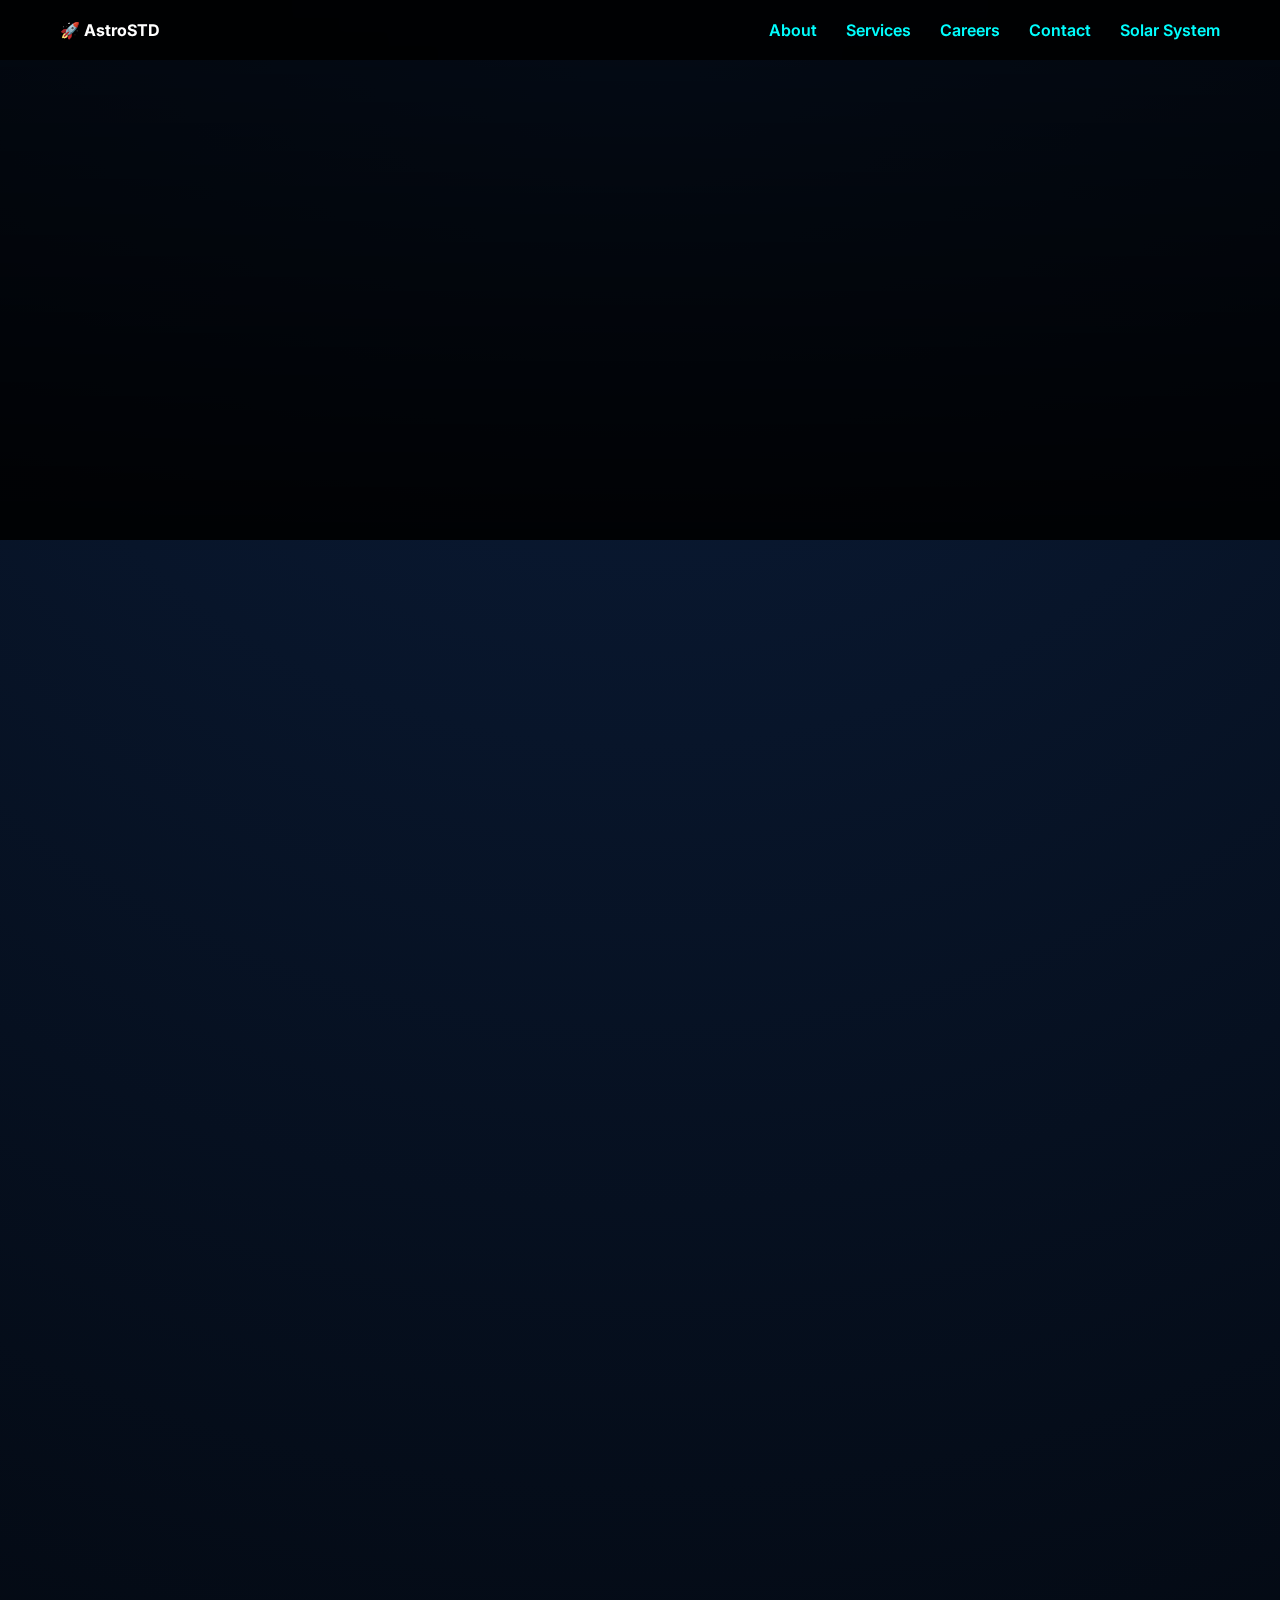
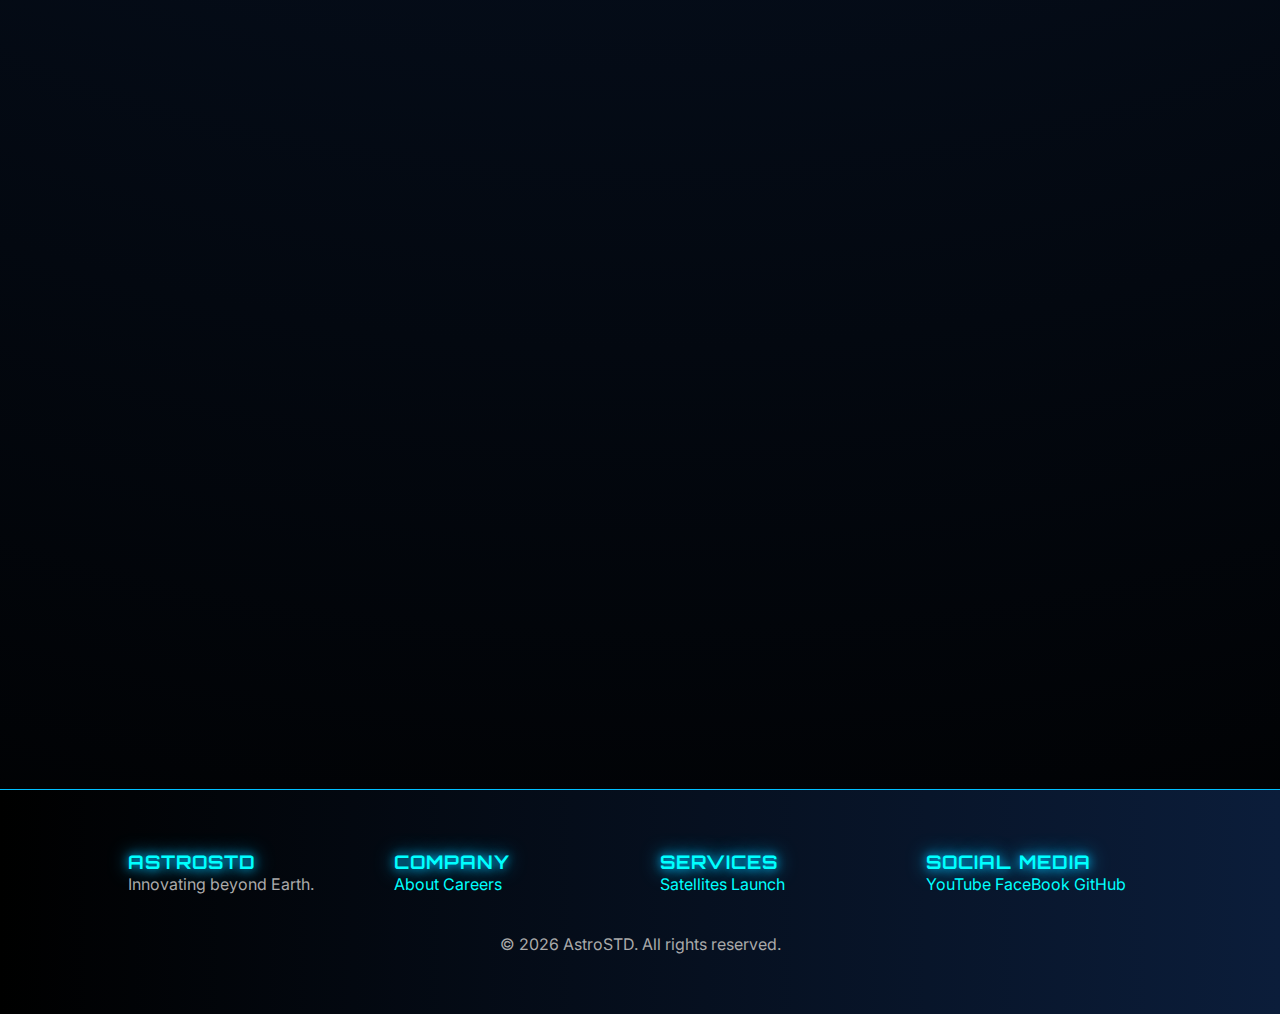
<file: final project htmlcss advance/index.html>
<!DOCTYPE html>
<html lang="en">
<head>
  <meta charset="UTF-8">
  <meta name="viewport" content="width=device-width, initial-scale=1.0">
  <title>AstroSTD | Space Innovation</title>


  <link href="https://fonts.googleapis.com/css2?family=Orbitron:wght@400;700&family=Inter:wght@300;400;600&display=swap" rel="stylesheet">


  <link rel="stylesheet" href="style.css">
</head>
<body>

<nav>
  <strong>🚀 AstroSTD</strong>
  <div>
    <a href="about.html">About</a>
    <a href="services.html">Services</a>
    <a href="careers.html">Careers</a>
    <a href="contact.html">Contact</a>
    <a href="solar-system.html">Solar System</a>
  </div>
</nav>


<header>
  <div class="fade">
    <h1>Leading the Future of Space</h1>
    <p>
      AstroSTD is a next-generation space technology company delivering
      advanced solutions for exploration, research, and space innovation.
    </p>
  </div>
</header>


<section class="fade">
  <h2>Who We Are</h2>
  <p>
    AstroSTD works at the intersection of science, engineering, and innovation.
    Our mission is to make space more accessible, sustainable, and impactful
    for humanity.
  </p>
</section>


<section class="fade">
  <h2>What We Do</h2>
  <div class="cards">
    <div class="card">
      <h3>Satellite Systems</h3>
      <p>Design, deployment, and operation of advanced satellite networks.</p>
    </div>
    <div class="card">
      <h3>Launch Services</h3>
      <p>Reliable and cost-efficient orbital launch solutions.</p>
    </div>
    <div class="card">
      <h3>Space Research</h3>
      <p>Scientific missions and deep-space exploration programs.</p>
    </div>
    <div class="card">
      <h3>Orbital Security</h3>
      <p>Secure and resilient space infrastructure solutions.</p>
    </div>
  </div>
</section>


<section class="fade">
  <h2>Our Impact</h2>
  <div class="cards">
    <div class="card">
      <h3>120+</h3>
      <p>Satellites Launched</p>
    </div>
    <div class="card">
      <h3>30+</h3>
      <p>Countries Served</p>
    </div>
    <div class="card">
      <h3>15</h3>
      <p>Years of Innovation</p>
    </div>
    <div class="card">
      <h3>99.9%</h3>
      <p>Mission Success Rate</p>
    </div>
  </div>
</section>


<section class="fade">
  <h2>Partner With AstroSTD</h2>
  <p>
    Join us in shaping the future of space technology and exploration.
  </p>
  <br>
  <a href="contact.html">
    <button>Contact Us</button>
  </a>
</section>


<footer>
  <div class="footer-grid">
    <div>
      <h3>AstroSTD</h3>
      <p>Innovating beyond Earth.</p>
    </div>
    <div>
      <h3>Company</h3>
      <a href="about.html">About</a>
      <a href="careers.html">Careers</a>
    </div>
    <div>
      <h3>Services</h3>
      <a href="services.html">Satellites</a>
      <a href="services.html">Launch</a>
    </div>
    <div>
      <h3>Social Media</h3>
      <a href="https://www.youtube.com/@SpaceSFS123">YouTube</a>
      <a href="https://www.facebook.com/shkolladigjitale.ferizaj/">FaceBook</a>
      <a href="https://github.com/Rinor778">GitHub</a>
    </div>
  </div>

  <p style="margin-top:40px; text-align:center;">
    © 2026 AstroSTD. All rights reserved.
  </p>
</footer>

</body>
</html>
</file>
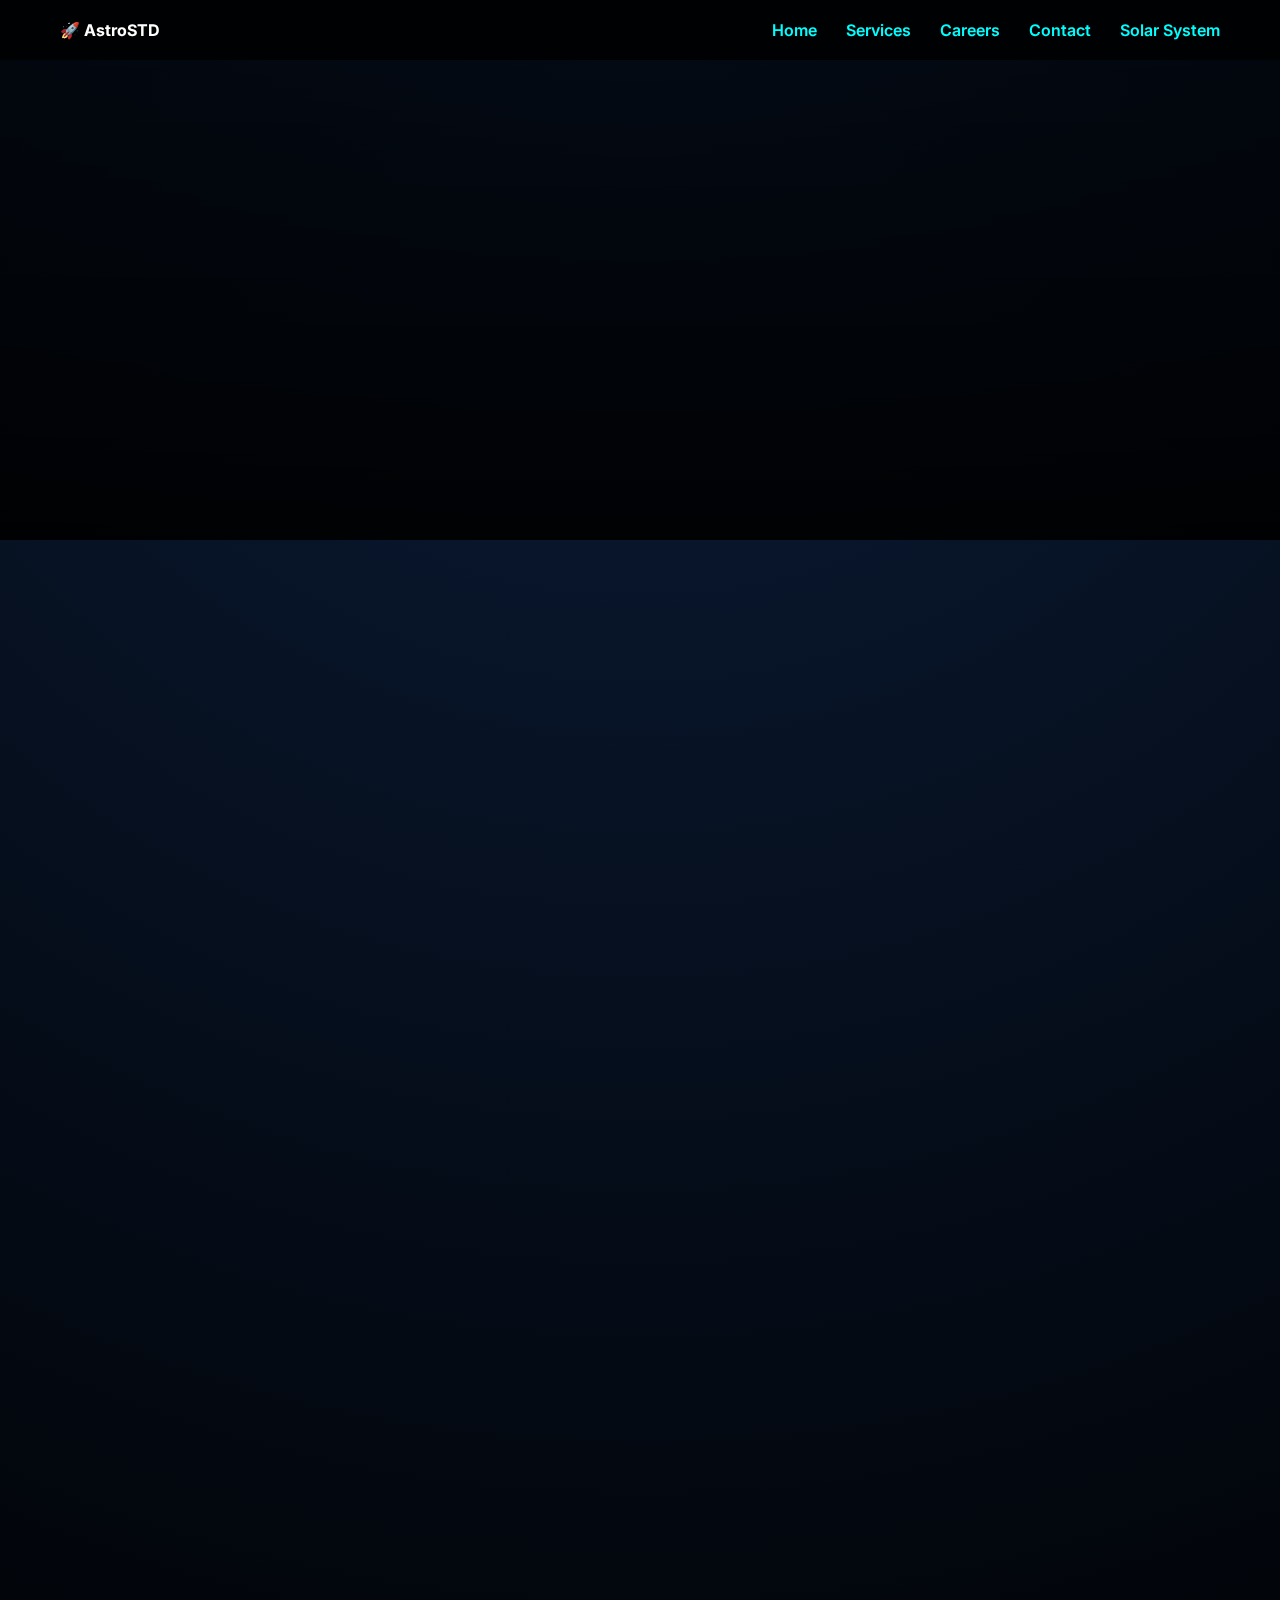
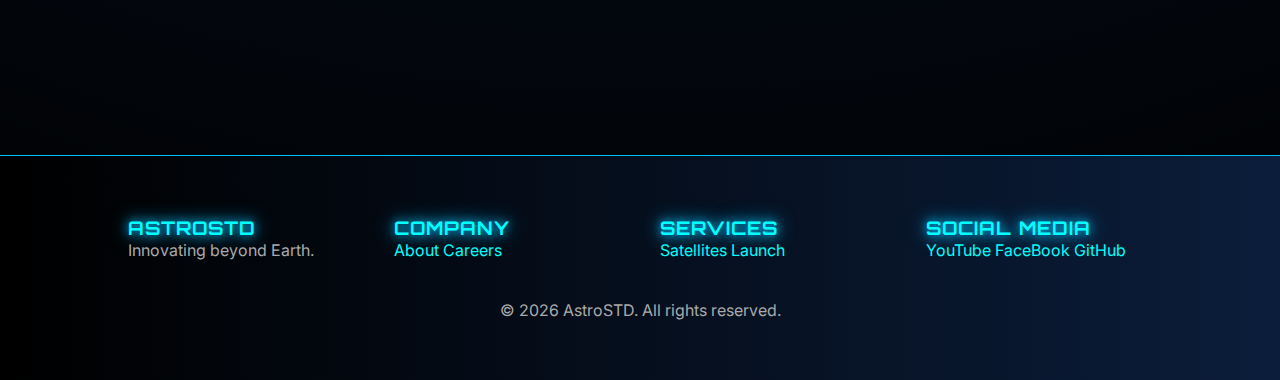
<file: final project htmlcss advance/about.html>
<!DOCTYPE html>
<html lang="en">
<head>
  <meta charset="UTF-8">
  <title>About | AstroSTD</title>
   <link href="https://fonts.googleapis.com/css2?family=Orbitron:wght@400;700&family=Inter:wght@300;400;600&display=swap" rel="stylesheet">
  <link rel="stylesheet" href="style.css">
</head>
<body>

<nav>
  <strong>🚀 AstroSTD</strong>
  <div>
    <a href="index.html">Home</a>
    <a href="services.html">Services</a>
    <a href="careers.html">Careers</a>
    <a href="contact.html">Contact</a>
    <a href="solar-system.html">Solar System</a>
  </div>
</nav>

<header>
  <h1 class="fade">About AstroSTD</h1>
</header>

<section class="fade">
  <h2>Our Story</h2>
  <p>
    AstroSTD was founded with one goal: to push humanity beyond Earth.
    What began as a small engineering initiative has grown into a
    global space technology company working across multiple orbits.
  </p>
</section>

<section class="fade">
  <h2>Mission & Vision</h2>
  <div class="cards">
    <div class="card">
      <h3>Our Mission</h3>
      <p>To make space accessible, sustainable, and technologically advanced.</p>
    </div>
    <div class="card">
      <h3>Our Vision</h3>
      <p>A future where space innovation benefits all of humanity.</p>
    </div>
  </div>
</section>

<section class="fade">
  <h2>Core Values</h2>
  <div class="cards">
    <div class="card">Innovation</div>
    <div class="card">Scientific Integrity</div>
    <div class="card">Sustainability</div>
    <div class="card">Global Collaboration</div>
  </div>
</section>

<footer>
  <div class="footer-grid">
    <div>
      <h3>AstroSTD</h3>
      <p>Innovating beyond Earth.</p>
    </div>
    <div>
      <h3>Company</h3>
      <a href="about.html">About</a>
      <a href="careers.html">Careers</a>
    </div>
    <div>
      <h3>Services</h3>
      <a href="services.html">Satellites</a>
      <a href="services.html">Launch</a>
    </div>
    <div>
      <h3>Social Media</h3>
      <a href="https://www.youtube.com/@SpaceSFS123">YouTube</a>
      <a href="https://www.facebook.com/shkolladigjitale.ferizaj/">FaceBook</a>
      <a href="https://github.com/Rinor778">GitHub</a>
    </div>
  </div>

  <p style="margin-top:40px; text-align:center;">
    © 2026 AstroSTD. All rights reserved.
  </p>
</footer>

</body>
</html>
</file>
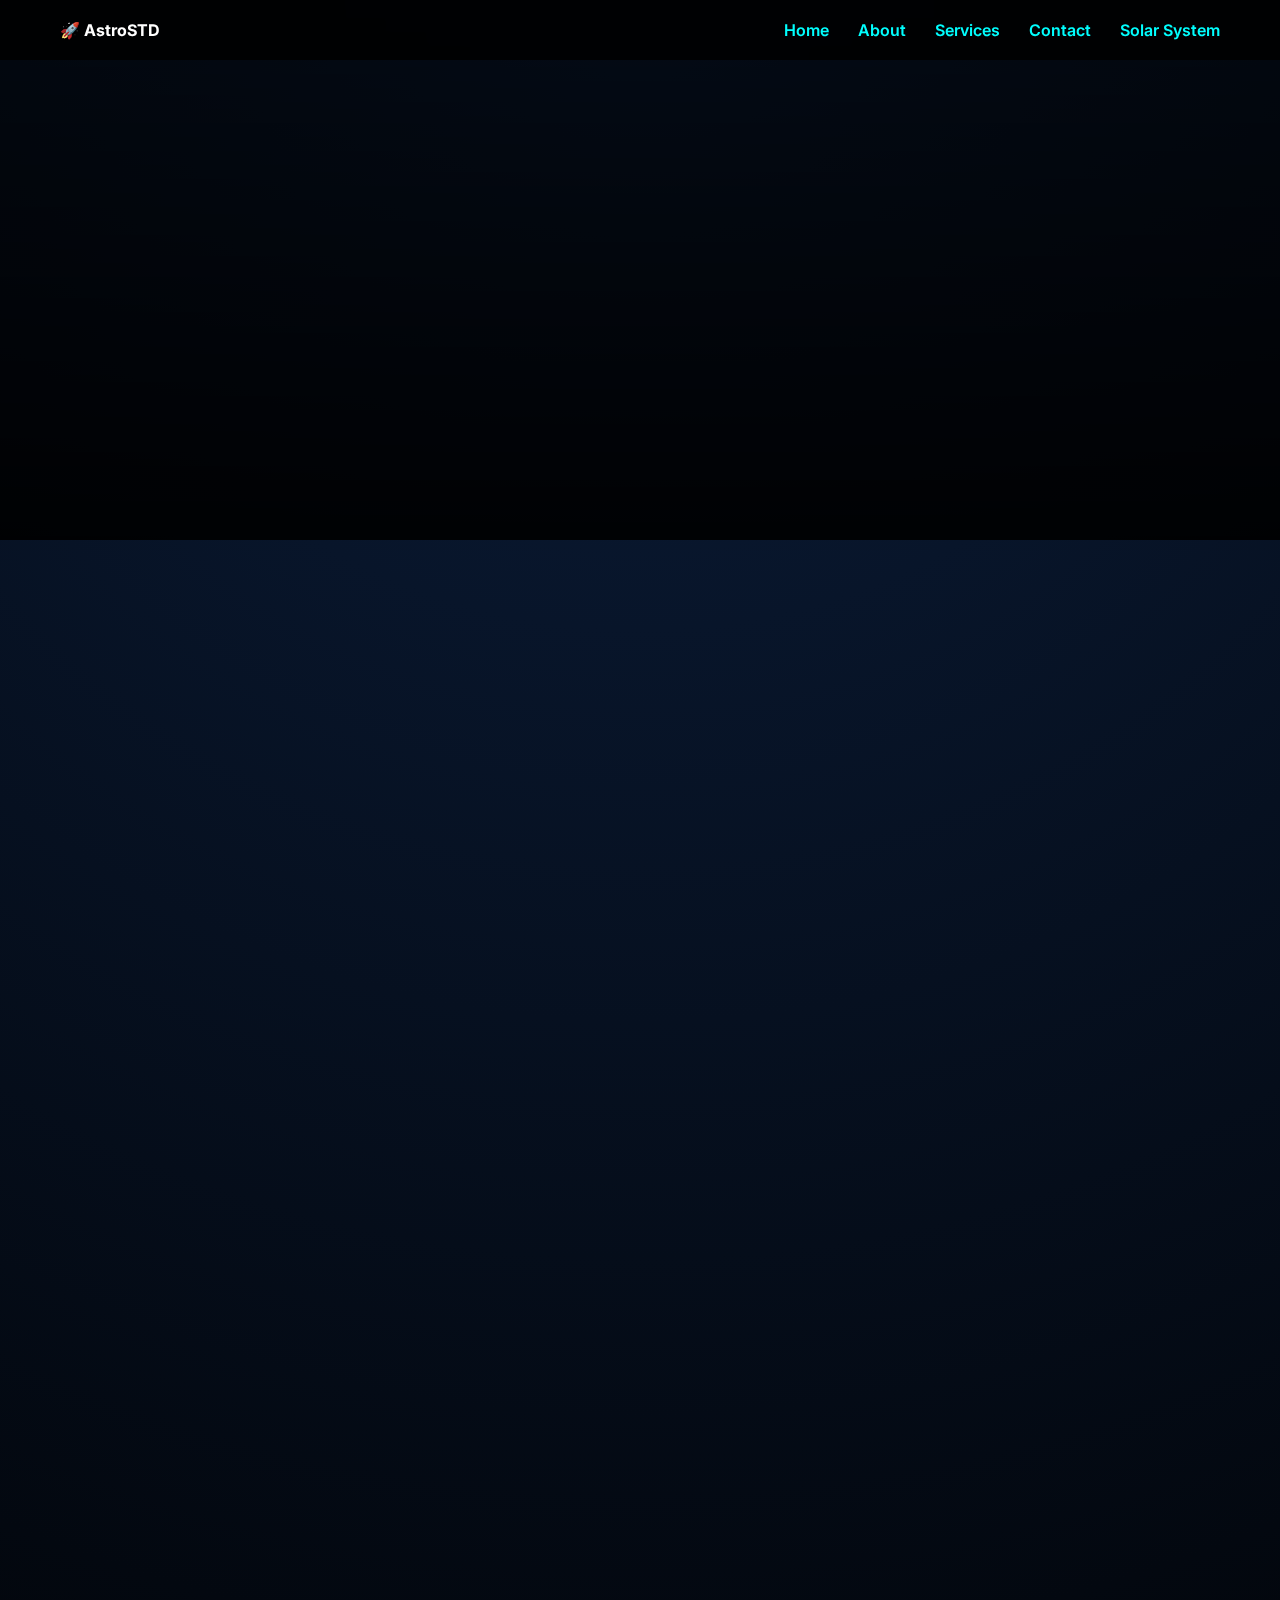
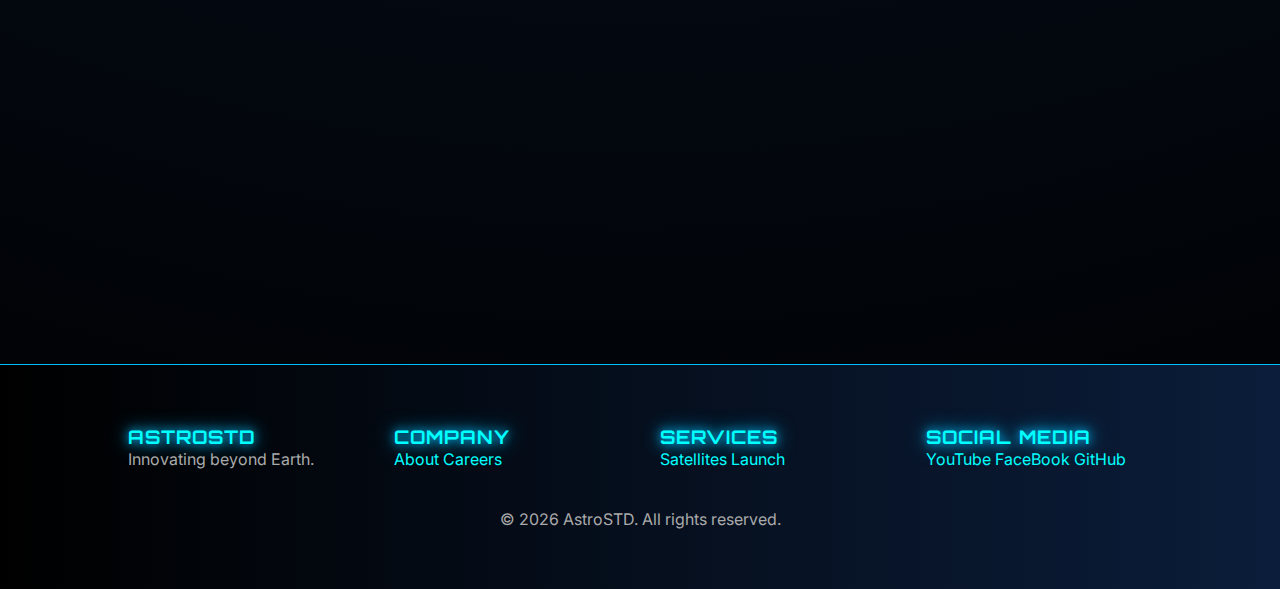
<file: final project htmlcss advance/careers.html>
<!DOCTYPE html>
<html lang="en">
<head>
  <meta charset="UTF-8">
  <title>Careers | AstroSTD</title>
   <link href="https://fonts.googleapis.com/css2?family=Orbitron:wght@400;700&family=Inter:wght@300;400;600&display=swap" rel="stylesheet">
  <link rel="stylesheet" href="style.css">
</head>
<body>

<nav>
  <strong>🚀 AstroSTD</strong>
  <div>
    <a href="index.html">Home</a>
    <a href="about.html">About</a>
    <a href="services.html">Services</a>
    <a href="contact.html">Contact</a>
    <a href="solar-system.html">Solar System</a>
  </div>
</nav>

<header>
  <h1 class="fade">Careers at AstroSTD</h1>
</header>

<section class="fade">
  <h2>Why Work With Us?</h2>
  <p>
    At AstroSTD, you work on real space missions that impact the future
    of humanity. We value creativity, curiosity, and collaboration.
  </p>
</section>

<section class="fade">
  <h2>Open Positions</h2>
  <div class="cards">
    <div class="card">
      <h3>Aerospace Engineer</h3>
      <p>Design and develop spacecraft and satellite systems.</p>
    </div>
    <div class="card">
      <h3>Software Developer</h3>
      <p>Build mission-critical systems and simulations.</p>
    </div>
    <div class="card">
      <h3>Mission Analyst</h3>
      <p>Plan, monitor, and optimize space missions.</p>
    </div>
    <div class="card">
      <h3>Intern – Space Science</h3>
      <p>Hands-on experience with real research teams.</p>
    </div>
  </div>
</section>

<section class="fade">
  <h2>Employee Benefits</h2>
  <div class="cards">
    <div class="card">Competitive Salary</div>
    <div class="card">Remote Opportunities</div>
    <div class="card">Learning & Research Budget</div>
    <div class="card">Work on Space Missions 🚀</div>
  </div>
</section>

<footer>
  <div class="footer-grid">
    <div>
      <h3>AstroSTD</h3>
      <p>Innovating beyond Earth.</p>
    </div>
    <div>
      <h3>Company</h3>
      <a href="about.html">About</a>
      <a href="careers.html">Careers</a>
    </div>
    <div>
      <h3>Services</h3>
      <a href="services.html">Satellites</a>
      <a href="services.html">Launch</a>
    </div>
    <div>
      <h3>Social Media</h3>
      <a href="https://www.youtube.com/@SpaceSFS123">YouTube</a>
      <a href="https://www.facebook.com/shkolladigjitale.ferizaj/">FaceBook</a>
      <a href="https://github.com/Rinor778">GitHub</a>
    </div>
  </div>

  <p style="margin-top:40px; text-align:center;">
    © 2026 AstroSTD. All rights reserved.
  </p>
</footer>

</body>
</html>
</file>
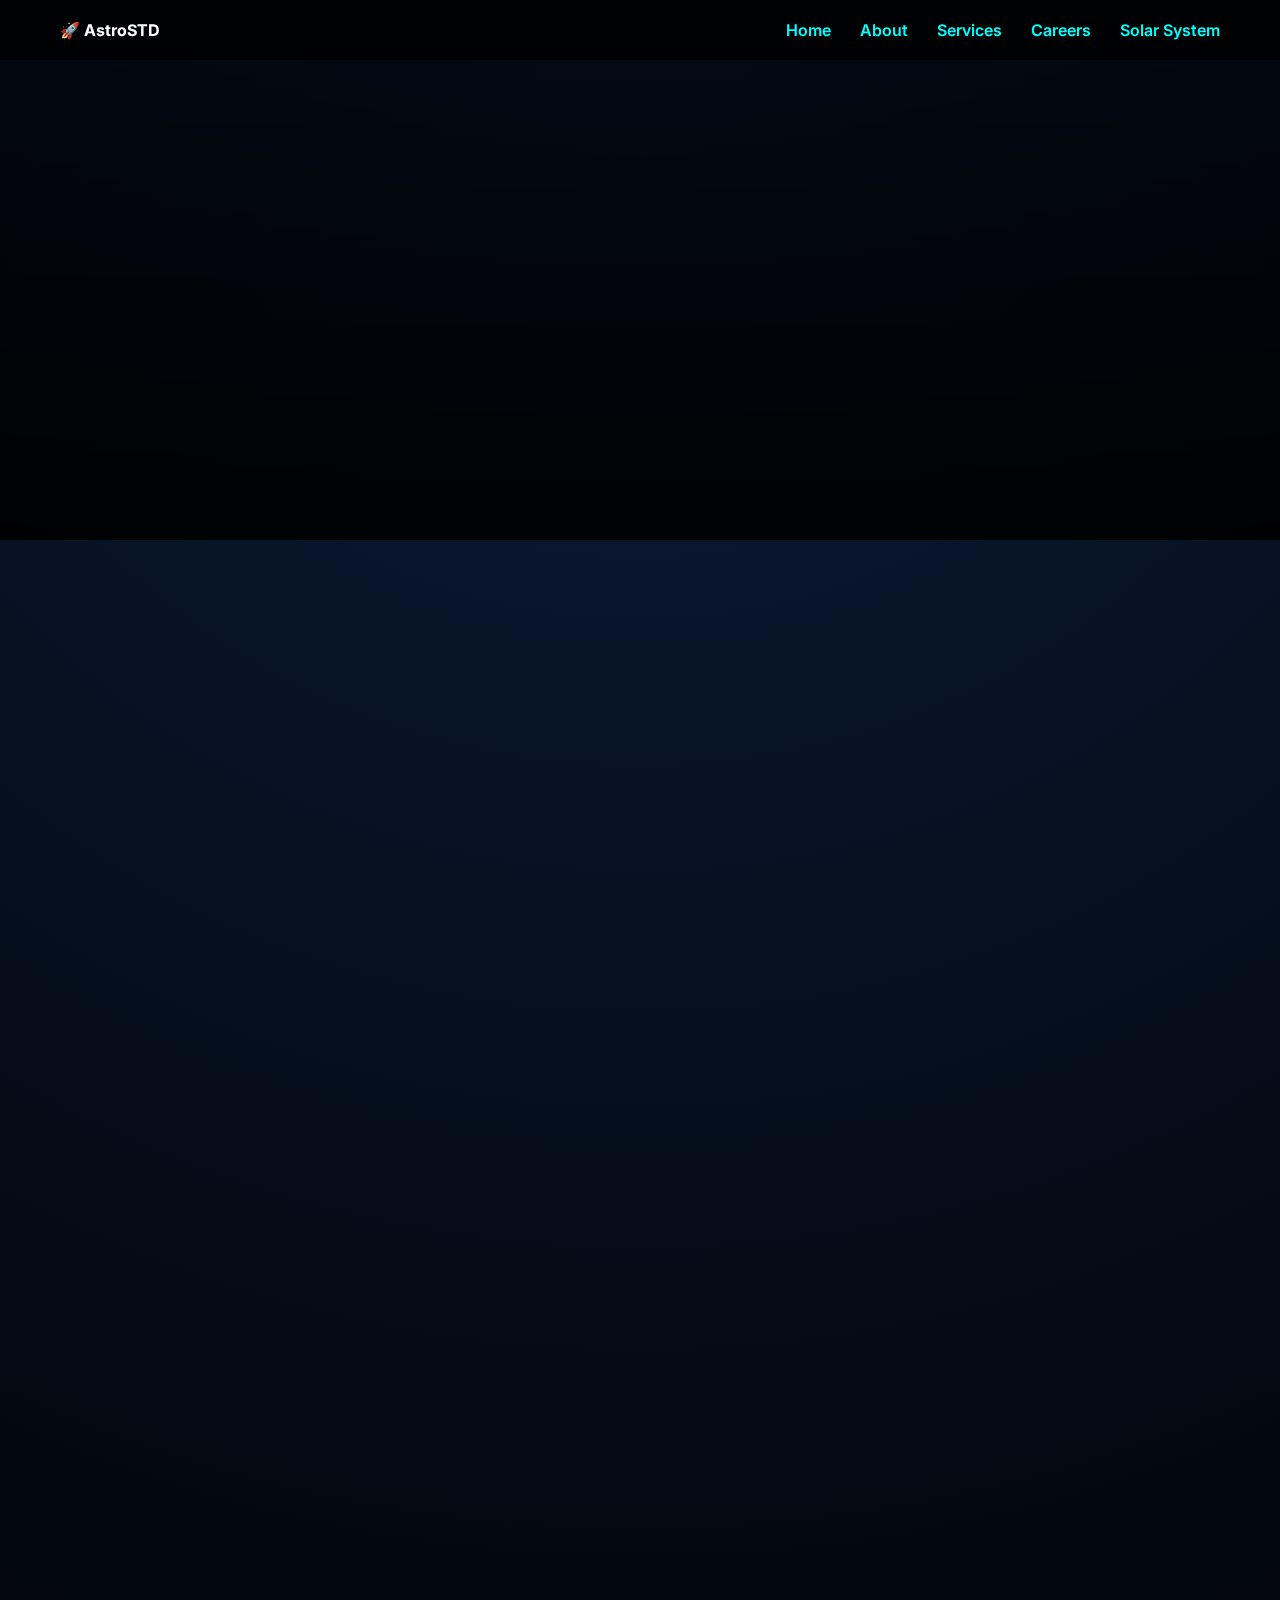
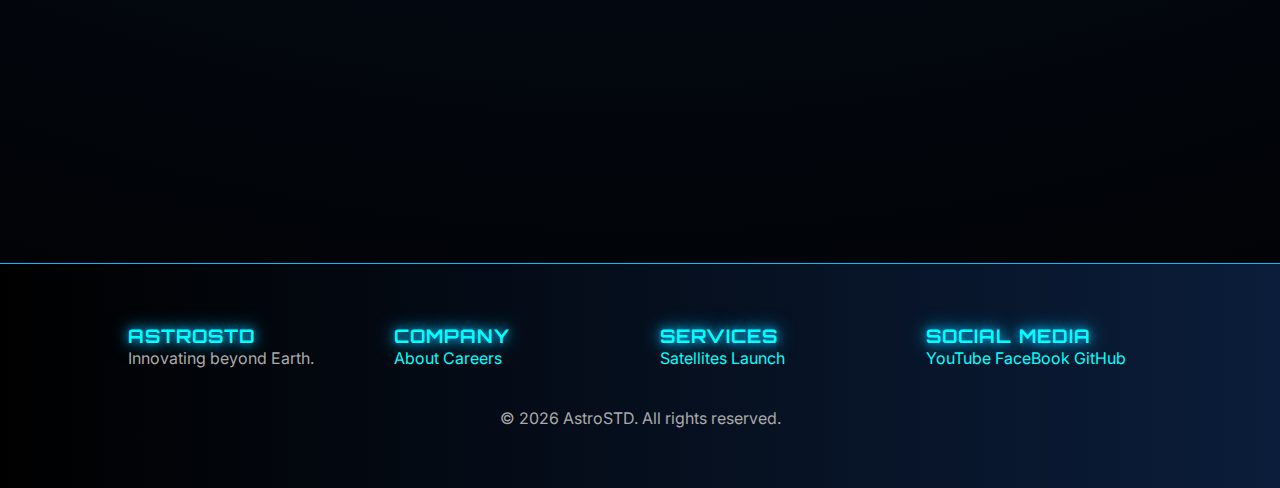
<file: final project htmlcss advance/contact.html>
<!DOCTYPE html>
<html lang="en">
<head>
  <meta charset="UTF-8">
  <title>Contact | AstroSTD</title>
   <link href="https://fonts.googleapis.com/css2?family=Orbitron:wght@400;700&family=Inter:wght@300;400;600&display=swap" rel="stylesheet">
  <link rel="stylesheet" href="style.css">
  <style>
    .fade {
      transition: opacity 0.8s ease, transform 0.8s ease;
    }

    .hidden {
      opacity: 0;
      transform: translateY(-20px);
      pointer-events: none;
    }

    #success-message {
      opacity: 0;
      transform: translateY(20px);
      font-size: 3em; /* Big font size */
      text-align: center;
      color: green;
      margin-top: 300px; /* Adjusted top margin */
      margin-bottom: 300px; /* Adjusted bottom margin */
      transition: opacity 0.8s ease, transform 0.8s ease;
    }

    #success-message.show {
      opacity: 1;
      transform: translateY(0);
    }

    form input, form textarea, form button {
      display: block;
      width: 100%;
      margin: 10px 0;
    }
  </style>
</head>
<body>

<nav>
  <strong>🚀 AstroSTD</strong>
  <div>
    <a href="index.html">Home</a>
    <a href="about.html">About</a>
    <a href="services.html">Services</a>
    <a href="careers.html">Careers</a>
    <a href="solar-system.html">Solar System</a>
  </div>
</nav>

<header>
  <h1 class="fade">Contact AstroSTD</h1>
</header>

<section class="fade" id="contact-section">
  <h2>Get in Touch</h2>
  <p>
    Whether you're a partner, researcher, or future employee,
    we’d love to hear from you.
  </p>

  <form id="contact-form">
    <input type="text" placeholder="Your Name" required>
    <input type="email" placeholder="Your Email" required>
    <textarea rows="6" placeholder="Your Message" required></textarea>
    <button type="submit">Send Message</button>
  </form>
</section>

<h1 id="success-message">Successfully sent the contact info ✅</h1>

<footer>
  <div class="footer-grid">
    <div>
      <h3>AstroSTD</h3>
      <p>Innovating beyond Earth.</p>
    </div>
    <div>
      <h3>Company</h3>
      <a href="about.html">About</a>
      <a href="careers.html">Careers</a>
    </div>
    <div>
      <h3>Services</h3>
      <a href="services.html">Satellites</a>
      <a href="services.html">Launch</a>
    </div>
    <div>
      <h3>Social Media</h3>
      <a href="https://www.youtube.com/@SpaceSFS123">YouTube</a>
      <a href="https://www.facebook.com/shkolladigjitale.ferizaj/">FaceBook</a>
      <a href="https://github.com/Rinor778">GitHub</a>
    </div>
  </div>

  <p style="margin-top:40px; text-align:center;">
    © 2026 AstroSTD. All rights reserved.
  </p>
</footer>

<script>
  const form = document.getElementById('contact-form');
  const contactSection = document.getElementById('contact-section');
  const successMessage = document.getElementById('success-message');

  form.addEventListener('submit', function(event) {
    event.preventDefault(); 


    contactSection.classList.add('hidden');

    setTimeout(() => {
 
      contactSection.style.display = 'none';

      successMessage.classList.add('show');
    }, 800);
  });
</script>

</body>
</html>
</file>
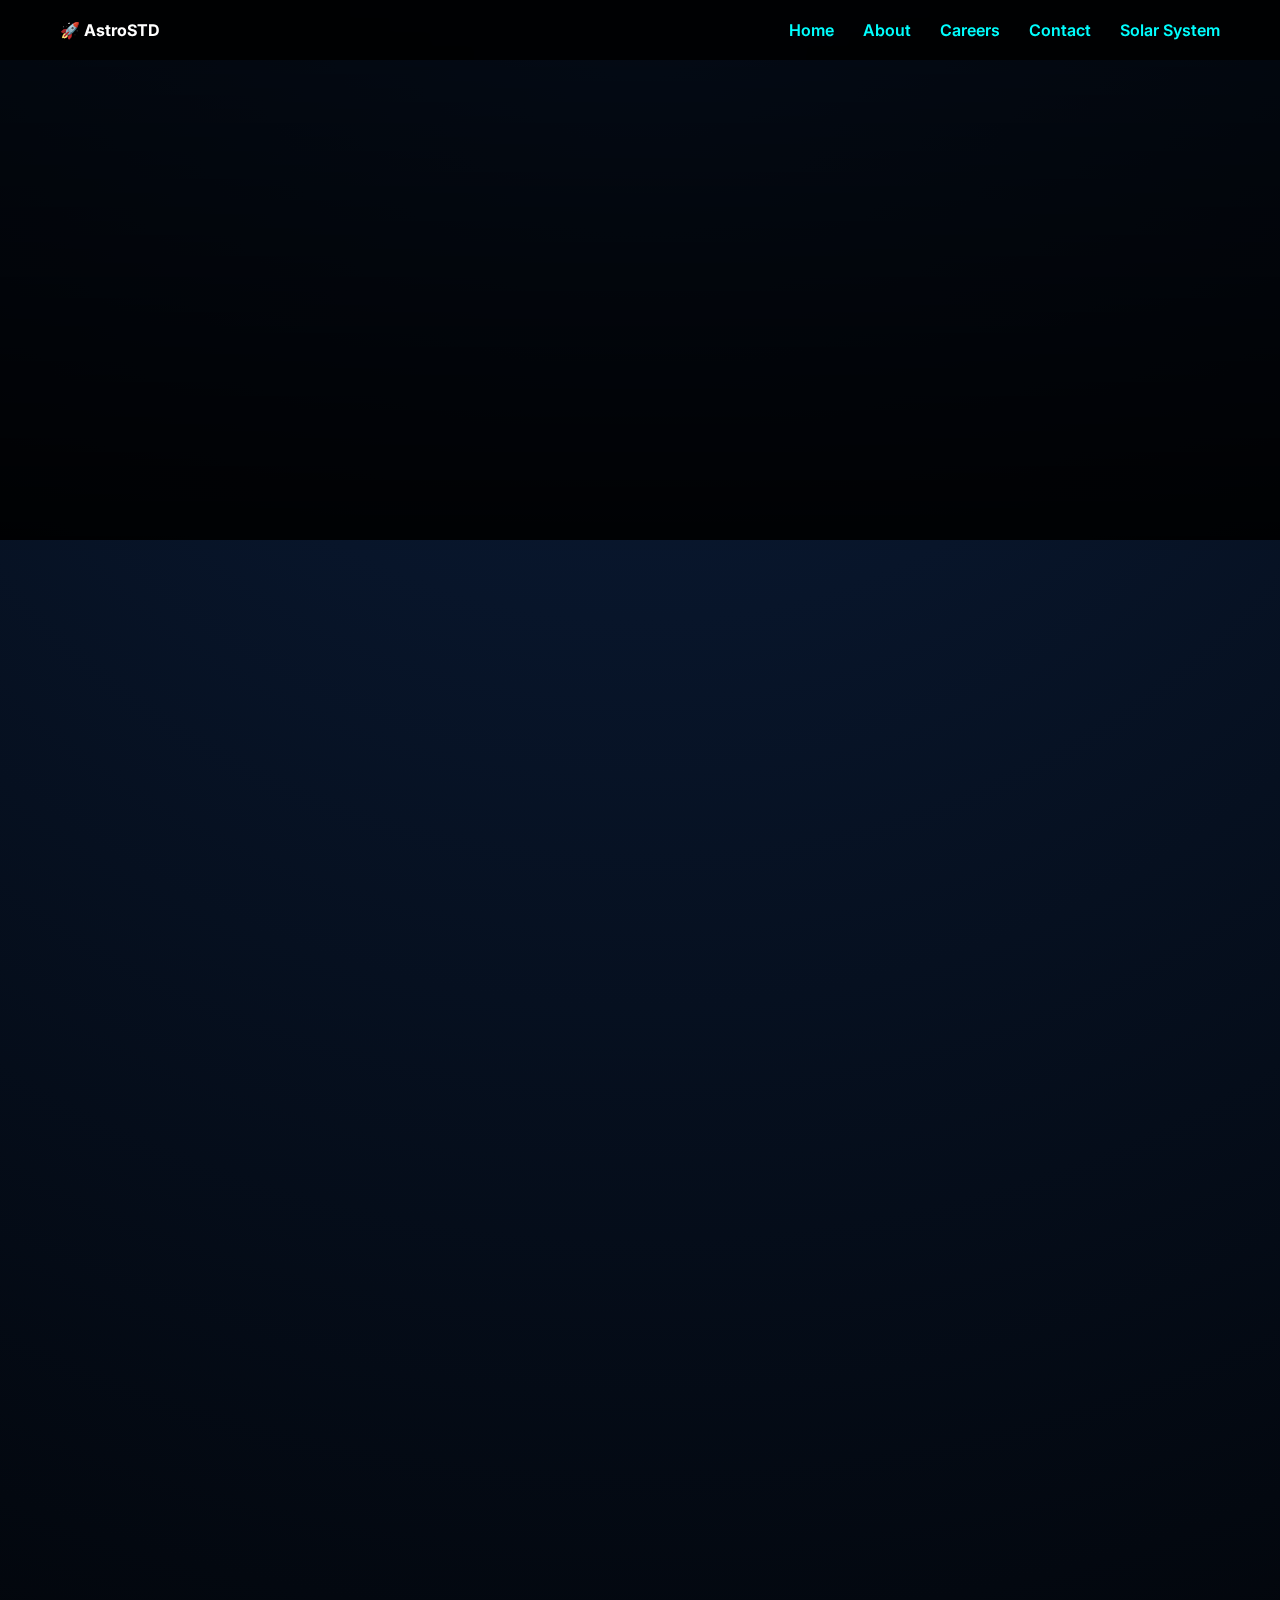
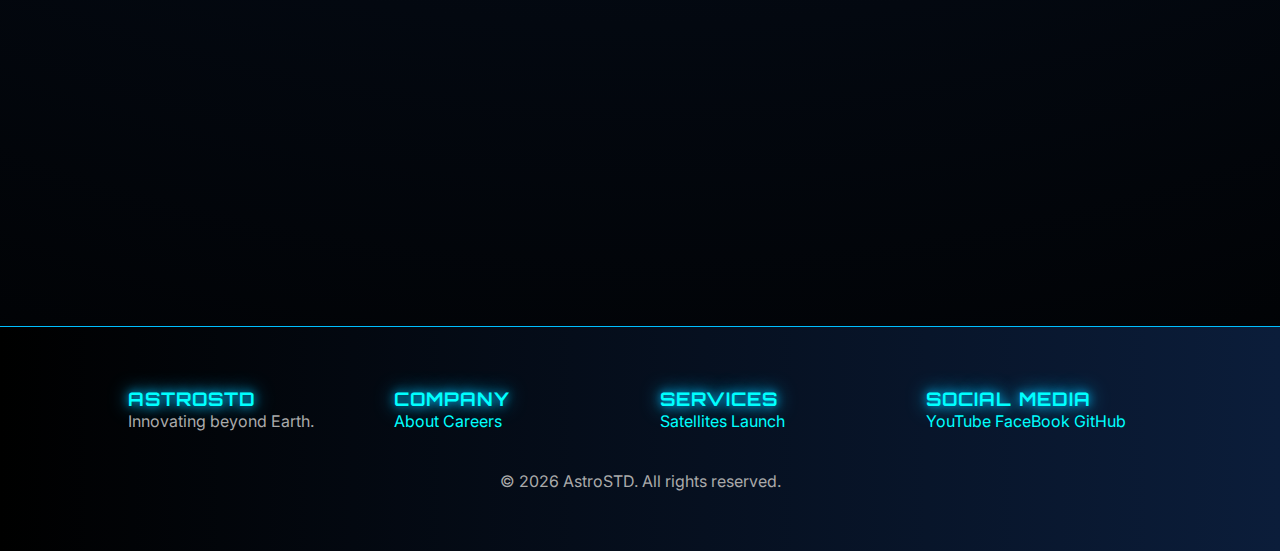
<file: final project htmlcss advance/services.html>
<!DOCTYPE html>
<html lang="en">
<head>
  <meta charset="UTF-8">
  <title>Services | AstroSTD</title>
   <link href="https://fonts.googleapis.com/css2?family=Orbitron:wght@400;700&family=Inter:wght@300;400;600&display=swap" rel="stylesheet">
  <link rel="stylesheet" href="style.css">
</head>
<body>

<nav>
  <strong>🚀 AstroSTD</strong>
  <div>
    <a href="index.html">Home</a>
    <a href="about.html">About</a>
    <a href="careers.html">Careers</a>
    <a href="contact.html">Contact</a>
    <a href="solar-system.html">Solar System</a>
  </div>
</nav>

<header>
  <h1 class="fade">Our Services</h1>
</header>

<section class="fade">
  <h2>Space Technology Solutions</h2>
  <p>
    AstroSTD delivers end-to-end space solutions for governments,
    enterprises, and research institutions.
  </p>
</section>

<section class="cards fade">
  <div class="card">
    <h3>Satellite Systems</h3>
    <p>Custom satellite design, deployment, and lifecycle management.</p>
  </div>
  <div class="card">
    <h3>Launch Services</h3>
    <p>Safe, reliable, and cost-efficient orbital launch operations.</p>
  </div>
  <div class="card">
    <h3>Space Research</h3>
    <p>Scientific missions, data collection, and deep-space experiments.</p>
  </div>
  <div class="card">
    <h3>Orbital Security</h3>
    <p>Monitoring, defense, and protection of orbital infrastructure.</p>
  </div>
</section>

<section class="fade">
  <h2>Industries We Serve</h2>
  <div class="cards">
    <div class="card">Government & Defense</div>
    <div class="card">Telecommunications</div>
    <div class="card">Scientific Research</div>
    <div class="card">Commercial Space</div>
  </div>
</section>

<footer>
  <div class="footer-grid">
    <div>
      <h3>AstroSTD</h3>
      <p>Innovating beyond Earth.</p>
    </div>
    <div>
      <h3>Company</h3>
      <a href="about.html">About</a>
      <a href="careers.html">Careers</a>
    </div>
    <div>
      <h3>Services</h3>
      <a href="services.html">Satellites</a>
      <a href="services.html">Launch</a>
    </div>
    <div>
      <h3>Social Media</h3>
      <a href="https://www.youtube.com/@SpaceSFS123">YouTube</a>
      <a href="https://www.facebook.com/shkolladigjitale.ferizaj/">FaceBook</a>
      <a href="https://github.com/Rinor778">GitHub</a>
    </div>
  </div>

  <p style="margin-top:40px; text-align:center;">
    © 2026 AstroSTD. All rights reserved.
  </p>
</footer>

</body>
</html>
</file>
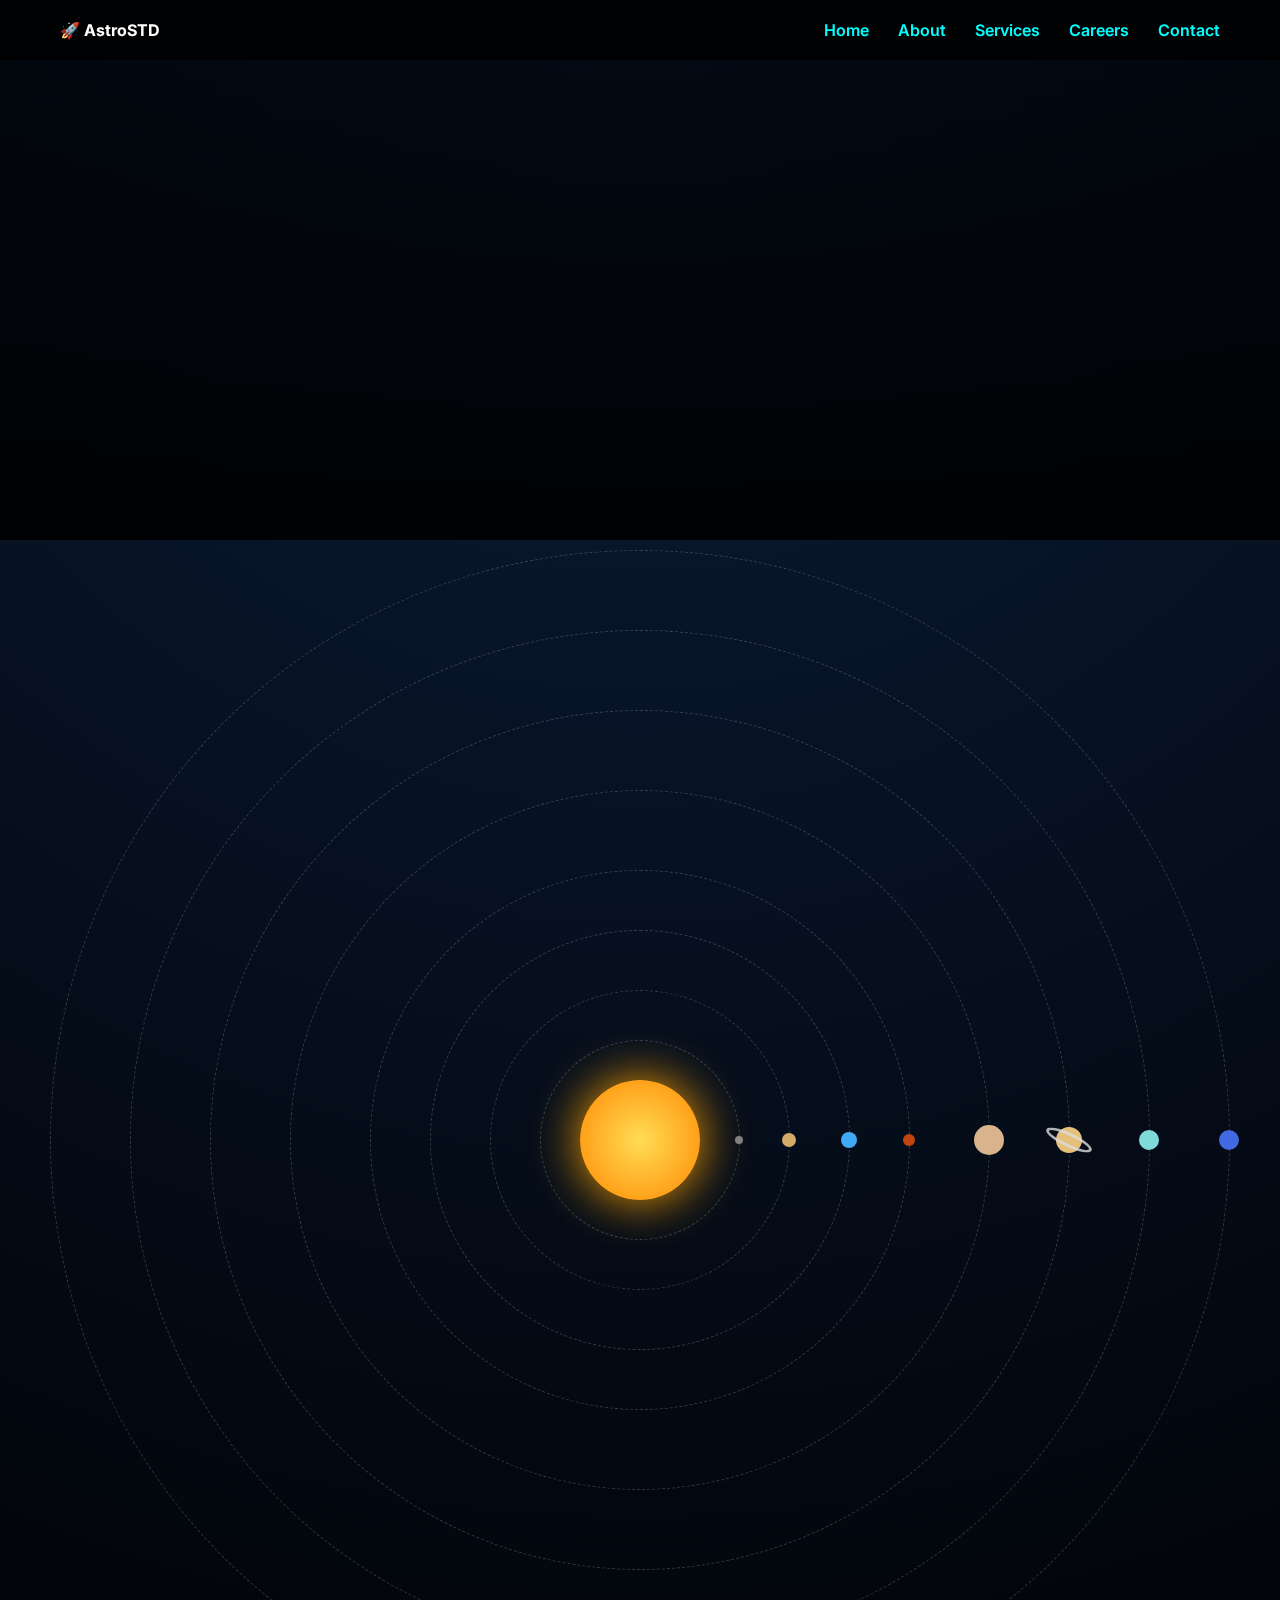
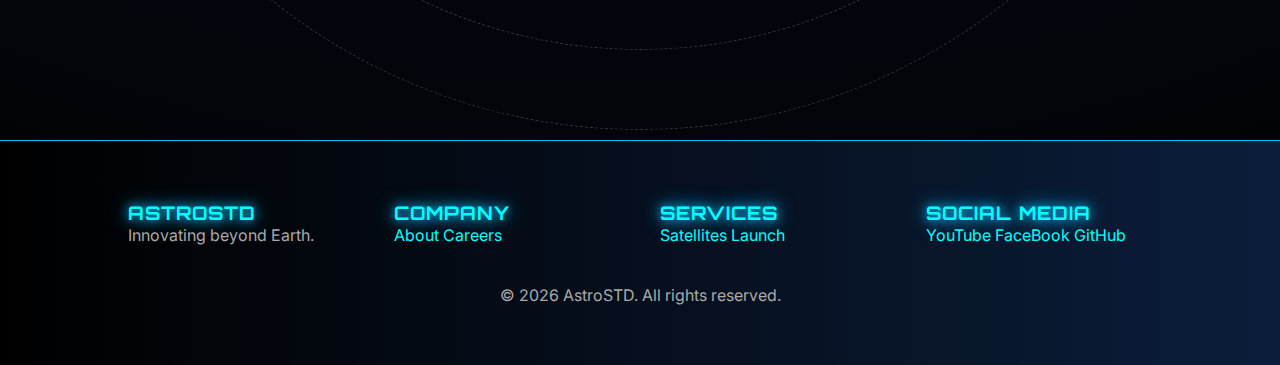
<file: final project htmlcss advance/solar-system.html>
<!DOCTYPE html>
<html lang="en">
<head>
  <meta charset="UTF-8">
  <title>Solar System | AstroSTD</title>
   <link href="https://fonts.googleapis.com/css2?family=Orbitron:wght@400;700&family=Inter:wght@300;400;600&display=swap" rel="stylesheet">
  <link rel="stylesheet" href="style.css">
</head>
<body>

<nav>
  <strong>🚀 AstroSTD</strong>
  <div>
    <a href="index.html">Home</a>
    <a href="about.html">About</a>
    <a href="services.html">Services</a>
    <a href="careers.html">Careers</a>
    <a href="contact.html">Contact</a>
  </div>
</nav>

<header>
  <h1 class="fade">The Solar System</h1>
  <p class="fade">Hover over a planet to learn more</p>
</header>

<section class="solar-system">

  <div class="sun"></div>

  <div class="orbit mercury">
    <div class="planet mercury">
      <span class="tooltip">Mercury<br>Closest planet to the Sun</span>
    </div>
  </div>

  <div class="orbit venus">
    <div class="planet venus">
      <span class="tooltip">Venus<br>Hottest planet</span>
    </div>
  </div>

  <div class="orbit earth">
    <div class="planet earth">
      <span class="tooltip">Earth<br>Our home planet</span>
    </div>
  </div>

  <div class="orbit mars">
    <div class="planet mars">
      <span class="tooltip">Mars<br>The Red Planet</span>
    </div>
  </div>

  <div class="orbit jupiter">
    <div class="planet jupiter">
      <span class="tooltip">Jupiter<br>Largest planet</span>
    </div>
  </div>

  <div class="orbit saturn">
    <div class="planet saturn">
      <div class="rings"></div>
      <span class="tooltip">Saturn<br>Famous for its rings</span>
    </div>
  </div>

  <div class="orbit uranus">
    <div class="planet uranus">
      <span class="tooltip">Uranus<br>Rotates sideways</span>
    </div>
  </div>

  <div class="orbit neptune">
    <div class="planet neptune">
      <span class="tooltip">Neptune<br>Windiest planet</span>
    </div>
  </div>

</section>
<footer>
  <div class="footer-grid">
    <div>
      <h3>AstroSTD</h3>
      <p>Innovating beyond Earth.</p>
    </div>
    <div>
      <h3>Company</h3>
      <a href="about.html">About</a>
      <a href="careers.html">Careers</a>
    </div>
    <div>
      <h3>Services</h3>
      <a href="services.html">Satellites</a>
      <a href="services.html">Launch</a>
    </div>
    <div>
      <h3>Social Media</h3>
      <a href="https://www.youtube.com/@SpaceSFS123">YouTube</a>
      <a href="https://www.facebook.com/shkolladigjitale.ferizaj/">FaceBook</a>
      <a href="https://github.com/Rinor778">GitHub</a>
    </div>
  </div>

  <p style="margin-top:40px; text-align:center;">
    © 2026 AstroSTD. All rights reserved.
  </p>
</footer>

</body>
</html>
</file>
<file: final project htmlcss advance/style.css>
* {
  margin: 0;
  padding: 0;
  box-sizing: border-box;
}

html {
  scroll-behavior: smooth;
}

body {
  font-family: 'Inter', sans-serif;
  color: #fff;
  background: radial-gradient(circle at top, #0b1d3a, #000);
  overflow-x: hidden;
  position: relative;
}


body::before {
  content: "";
  position: fixed;
  inset: 0;
  background: url("https://i.pinimg.com/originals/0e/da/75/0eda75b413d6965049f6b996e33e9695.gif") repeat;
  background-size: cover;
  opacity: 0.4;
  z-index: -1;
}


h1, h2, h3 {
  font-family: 'Orbitron', sans-serif;
  text-transform: uppercase;
  letter-spacing: 1px;
  color: #00ffff;
  text-shadow: 0 0 10px #00bfff, 0 0 20px #00bfff;
}

nav {
  position: fixed;
  top: 0;
  width: 100%;
  padding: 20px 60px;
  background: rgba(0, 0, 0, 0.85);
  backdrop-filter: blur(12px);
  display: flex;
  justify-content: space-between;
  align-items: center;
  z-index: 1000;
}

nav a {
  color: #00ffff;
  margin-left: 25px;
  text-decoration: none;
  font-weight: 600;
  transition: 0.3s;
}

nav a:hover {
  color: #ff00ff;
  text-shadow: 0 0 10px #ff00ff, 0 0 20px #ff00ff;
}

header {
  height: 60vh;
  display: flex;
  align-items: center;
  justify-content: center;
  text-align: center;
  padding-top: 80px;
  background: linear-gradient(rgba(0,0,0,0.6), rgba(0,0,0,0.9)),
    url('https://media.wired.com/photos/5b52582f59269e342890a45a/3:2/w_2560%2Cc_limit/Satellite_FHM56J.jpg') center/cover no-repeat;
}

header h1 {
  font-size: 4rem;
  animation: glow 2s ease-in-out infinite alternate;
}

header p {
  font-size: 1.3rem;
  max-width: 700px;
  margin: auto;
  color: #aaa;
}

section {
  padding: 120px 10%;
  position: relative;
}

.cards {
  display: grid;
  grid-template-columns: repeat(auto-fit, minmax(260px,1fr));
  gap: 30px;
}

.card {
  background: linear-gradient(135deg, rgba(0,191,255,0.1), rgba(255,0,255,0.1));
  border: 1px solid rgba(0,255,255,0.2);
  padding: 35px;
  border-radius: 18px;
  backdrop-filter: blur(8px);
  transition: transform 0.5s, box-shadow 0.5s;
}

.card:hover {
  transform: translateY(-10px) scale(1.05);
  box-shadow: 0 0 25px #00ffff, 0 0 50px #ff00ff;
}

.card h3 {
  color: #00ffff;
  margin-bottom: 15px;
}

.fade {
  opacity: 0;
  transform: translateY(40px);
  animation: fadeUp 1s ease forwards;
}

.fade:nth-child(1) { animation-delay: 0.1s; }
.fade:nth-child(2) { animation-delay: 0.3s; }
.fade:nth-child(3) { animation-delay: 0.5s; }

@keyframes fadeUp {
  to {
    opacity: 1;
    transform: translateY(0);
  }
}

@keyframes glow {
  0% { text-shadow: 0 0 10px #00bfff, 0 0 20px #00bfff; }
  50% { text-shadow: 0 0 20px #00ffff, 0 0 40px #ff00ff; }
  100% { text-shadow: 0 0 10px #00bfff, 0 0 20px #00bfff; }
}

form {
  max-width: 600px;
  margin: auto;
}

input, textarea {
  width: 100%;
  padding: 15px;
  margin: 15px 0;
  background: rgba(0,255,255,0.05);
  border: 1px solid rgba(0,255,255,0.2);
  border-radius: 12px;
  color: #fff;
}

input::placeholder, textarea::placeholder {
  color: #aaa;
}

button {
  padding: 15px 40px;
  background: linear-gradient(135deg, #00ffff, #ff00ff);
  border: none;
  border-radius: 30px;
  cursor: pointer;
  font-weight: 600;
  text-transform: uppercase;
  transition: 0.4s;
}

button:hover {
  transform: scale(1.05);
  box-shadow: 0 0 15px #00ffff, 0 0 30px #ff00ff;
}

footer {
  background: linear-gradient(90deg, #000, #0b1d3a);
  padding: 60px 10%;
  border-top: 1px solid #00bfff;
  color: #aaa;
}

footer a {
  color: #00ffff;
  text-decoration: none;
}

footer a:hover {
  color: #ff00ff;
}

footer .footer-grid {
  display: grid;
  grid-template-columns: repeat(auto-fit, minmax(200px,1fr));
  gap: 40px;
}

@media(max-width: 900px){
  header h1 { font-size: 3rem; }
  .cards { grid-template-columns: 1fr; }
}

.solar-system {
  position: relative;
  height: 1200px;
}

.sun {
  width: 120px;
  height: 120px;
  background: radial-gradient(circle, #ffdd55, #ff8800);
  border-radius: 50%;
  position: absolute;
  top: 50%;
  left: 50%;
  transform: translate(-50%, -50%);
  box-shadow: 0 0 50px orange;
}

.orbit {
  position: absolute;
  top: 50%;
  left: 50%;
  border: 1px dashed rgba(255,255,255,0.2);
  border-radius: 50%;
  transform: translate(-50%, -50%);
  overflow: visible; 
  animation: spin linear infinite;
}


.planet {
  position: relative; 
  top: 50%;
  left: 100%;
  transform: translate(-50%, -50%);
  border-radius: 50%;
  cursor: pointer;
  overflow: visible;
}


.mercury .planet { width: 8px; height: 8px; background: gray; }
.venus .planet   { width: 14px; height: 14px; background: #d4aa6a; }
.earth .planet   { width: 16px; height: 16px; background: #3fa9f5; }
.mars .planet    { width: 12px; height: 12px; background: #c1440e; }
.jupiter .planet { width: 30px; height: 30px; background: #d9b38c; }
.saturn .planet  { width: 26px; height: 26px; background: #e5c07b; }
.uranus .planet  { width: 20px; height: 20px; background: #7fdbda; }
.neptune .planet { width: 20px; height: 20px; background: #4169e1; }

.saturn .rings {
  position: absolute;
  width: 50px;
  height: 14px;
  border: 3px solid rgba(220, 220, 220, 0.8);
  border-radius: 50%;
  top: 50%;
  left: 50%;
  transform: translate(-50%, -50%) rotate(25deg);
  z-index: -1;
}


.tooltip {
  position: absolute;
  bottom: 160%;
  left: 50%;
  transform: translateX(-50%);
  background: rgba(0,0,0,0.85);
  padding: 6px 10px;
  border-radius: 6px;
  font-size: 12px;
  white-space: nowrap;
  opacity: 0;
  pointer-events: none;
  transition: opacity 0.3s, transform 0.3s;
  z-index: 9999;
}


.planet:hover .tooltip {
  opacity: 1;
  transform: translateX(-50%) translateY(-6px);
}


.mercury { width: 200px; height: 200px; animation-duration: 4s; }
.venus   { width: 300px; height: 300px; animation-duration: 7s; }
.earth   { width: 420px; height: 420px; animation-duration: 10s; }
.mars    { width: 540px; height: 540px; animation-duration: 14s; }
.jupiter { width: 700px; height: 700px; animation-duration: 20s; }
.saturn  { width: 860px; height: 860px; animation-duration: 25s; }
.uranus  { width: 1020px; height: 1020px; animation-duration: 30s; }
.neptune { width: 1180px; height: 1180px; animation-duration: 35s; }


@keyframes spin {
  from { transform: translate(-50%, -50%) rotate(0deg); }
  to   { transform: translate(-50%, -50%) rotate(360deg); }
}
</file>
